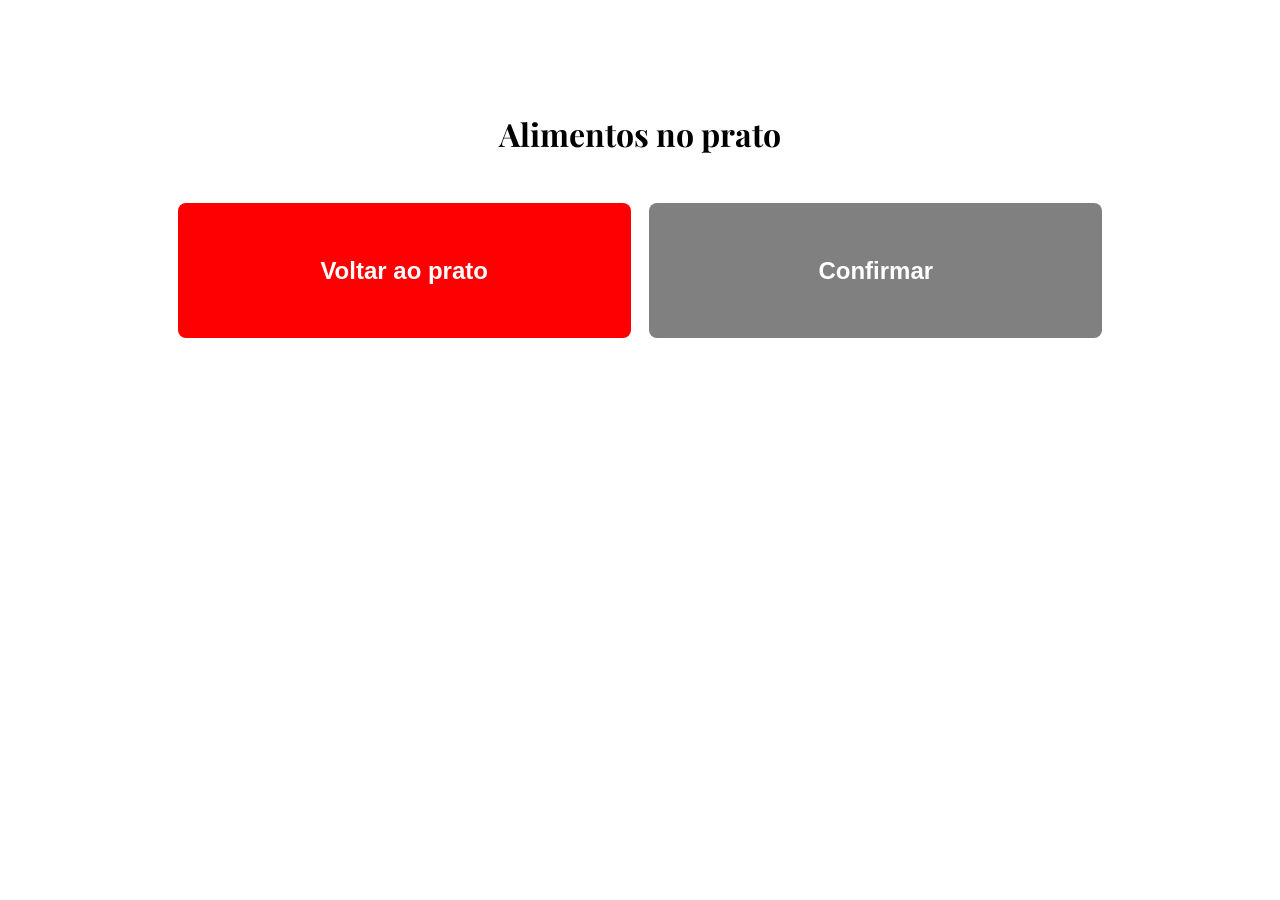
<file: resources/confirmacao.html>
<!DOCTYPE html>
<html lang="pt-br">

<head>
    <link rel="stylesheet"
href="https://cdnjs.cloudflare.com/ajax/libs/font-awesome/6.5.1/css/all.min.css">
    <meta charset="UTF-8">
    <meta name="viewport" content="width=device-width, initial-scale=1.0">
    <title>Informações do Prato</title>
    <link rel="icon" href="../img/logo-certa-.ico" type="image/x-ico">

    <link rel="stylesheet" href="../css/confirmacao.css">
    <script src="../scripts/full-screen.js"></script>

</head>

<body>
    <div id="container">

        <h1>Alimentos no prato</h1>

        <script src="../scripts/confirmação.js"></script>

        <div id="buttons">
            <button id="voltar" onclick="retornarPrato()" type="button">Voltar ao prato</button>
            <button id="confirmar" type="button" onclick="telafinal()">Confirmar</button>
        </div>

    </div>
    
    <script src="../scripts/resultado.js"></script>
</body>

<div id="AvisoOrientacao">
  <div id="cardAviso">
    <img src="../img/RotacioneCelular.gif" alt="Gire o celular">
    <p id="textoAviso">Para melhor experiência<br>vire o seu celular</p>
  </div>
</div>



</html>
</file>
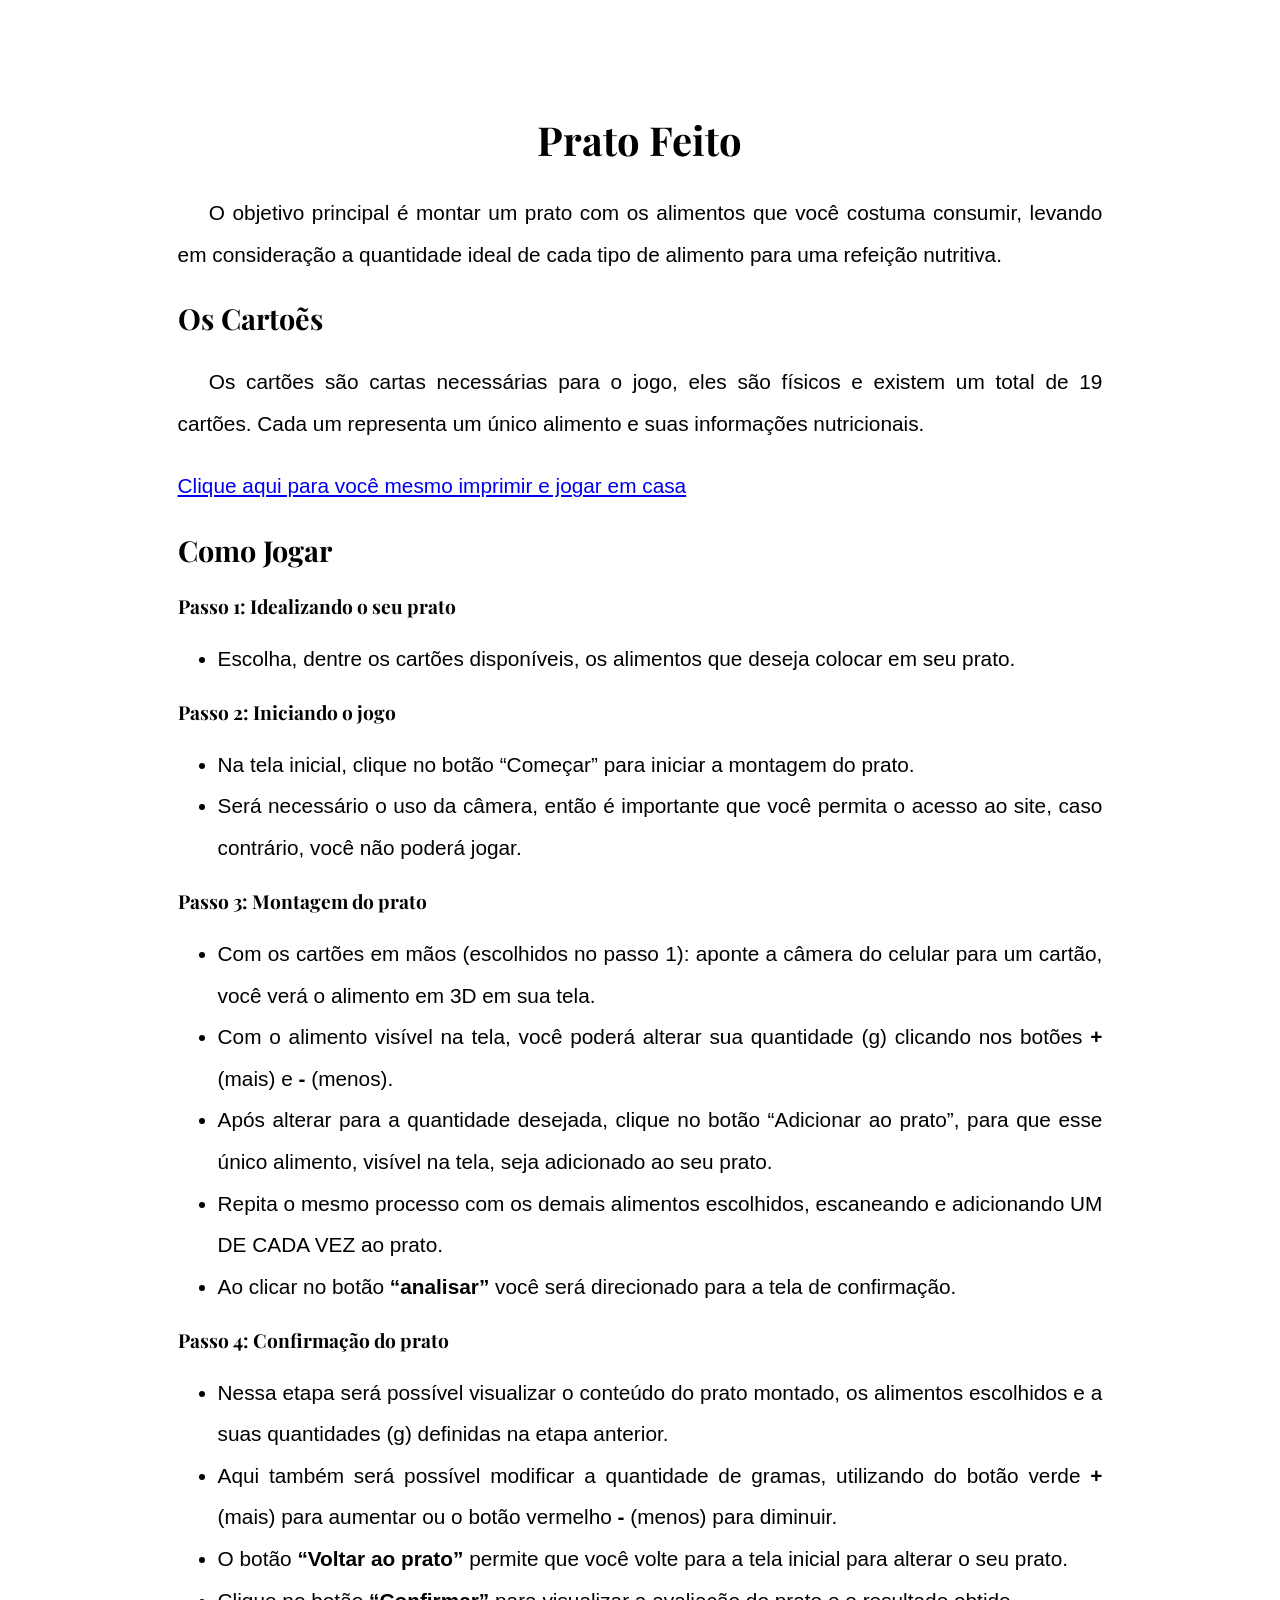
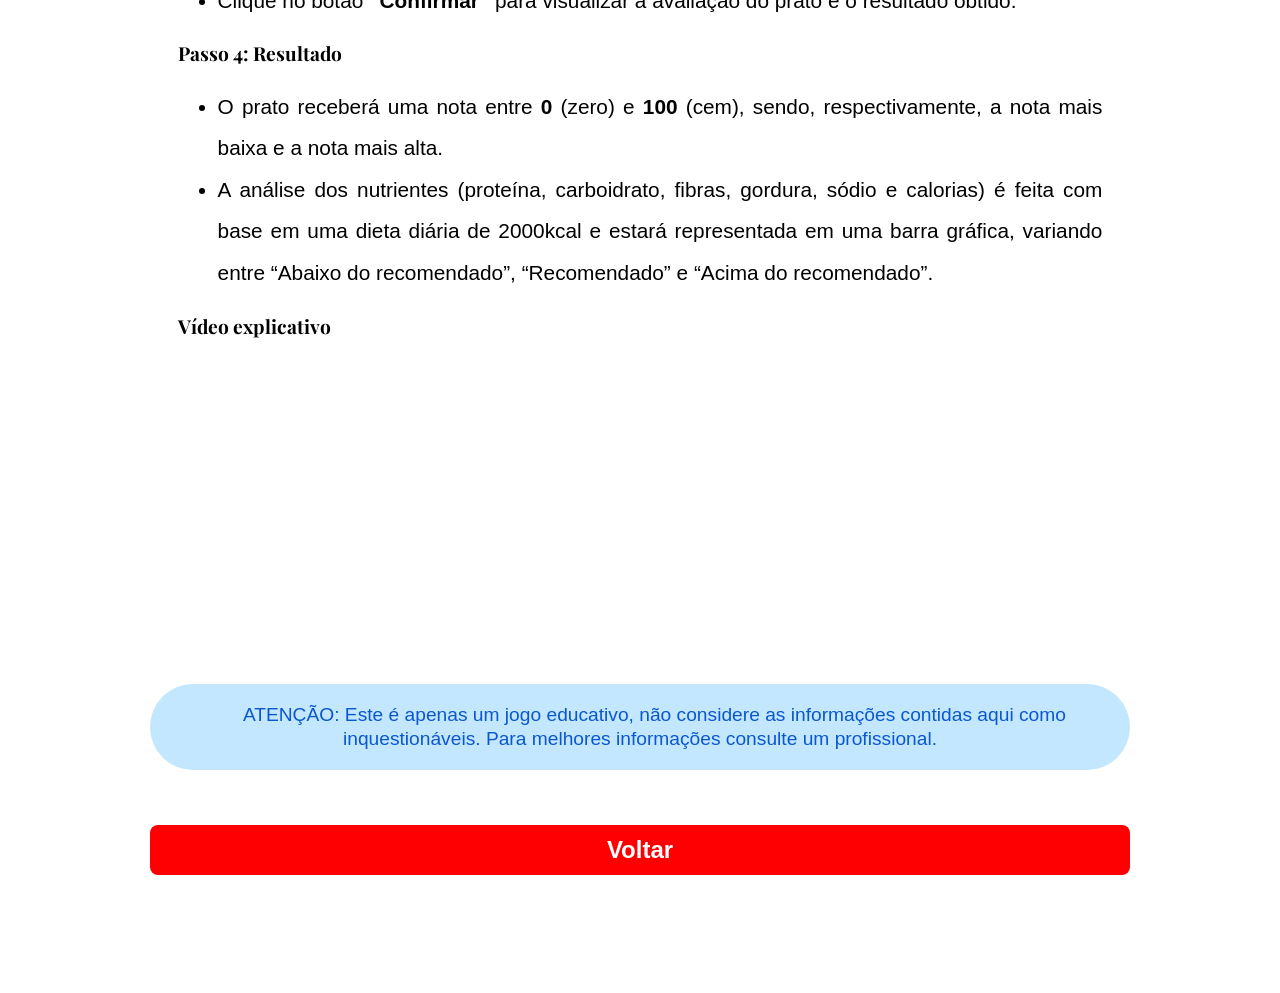
<file: resources/regras.html>
<!DOCTYPE html>
<html lang="en">

<head>
    <meta charset="UTF-8">
    <meta name="viewport" content="width=device-width, initial-scale=1.0">
    <title>Regras Prato Feito</title>
    <link rel="stylesheet" href="../css/regras.css">
    <link rel="icon" href="../img/logo-certa-.ico" type="image/x-ico">

</head>

<body>
    <div class="containeRegras" style="z-index: 2;">

        <div id="regras">
            <h1>Prato Feito</h1>
            <p>
                O objetivo principal é montar um prato com os alimentos que você costuma consumir, levando em
                consideração a quantidade ideal de cada tipo de alimento para uma refeição nutritiva.
            </p>

            <h2>Os Cartoẽs</h2>
            <p>
                Os cartões são cartas necessárias para o jogo, eles são físicos e existem um total de 19 cartões. Cada
                um representa um único alimento e suas informações nutricionais.
            </p>
            <a href="https://raw.githubusercontent.com/talesgrodolfo-ops/reposiitorioModelos_PratoFeito/refs/heads/main/cardsPraoFeito-Impressao.pdf"
                class="button-print">Clique aqui para você mesmo imprimir e jogar em casa</a>

            <h2>Como Jogar</h2>

            <h3>Passo 1: Idealizando o seu prato</h3>
            <ul>
                <li>
                    Escolha, dentre os cartões disponíveis, os alimentos que deseja colocar em seu prato.
                </li>
            </ul>

            <h3> Passo 2: Iniciando o jogo</h3>
            <ul>
                <li>
                    Na tela inicial, clique no botão “Começar” para iniciar a montagem do prato.
                </li>
                <li>
                    Será necessário o uso da câmera, então é importante que você permita o acesso ao site, caso
                    contrário, você não poderá jogar.
                </li>
            </ul>

            <h3>Passo 3: Montagem do prato</h3>
            <ul>
                <li>
                    Com os cartões em mãos (escolhidos no passo 1): aponte a câmera do celular para um cartão, você verá
                    o alimento em 3D em sua tela.
                </li>

                <li>
                    Com o alimento visível na tela, você poderá alterar sua quantidade (g) clicando nos botões
                    <strong>+</strong> (mais) e <strong>-</strong> (menos).
                </li>

                <li>
                    Após alterar para a quantidade desejada, clique no botão “Adicionar ao prato”, para que esse único
                    alimento, visível na tela, seja adicionado ao seu prato.
                </li>
                <li>
                    Repita o mesmo processo com os demais alimentos escolhidos, escaneando e adicionando UM DE CADA VEZ
                    ao prato.
                </li>
                <li>
                    Ao clicar no botão <strong>“analisar”</strong> você será direcionado para a tela de confirmação.
                </li>
            </ul>

            <h3>Passo 4: Confirmação do prato</h3>
            <ul>
                <li>
                    Nessa etapa será possível visualizar o conteúdo do prato montado,
                    os alimentos escolhidos e a suas quantidades (g) definidas na etapa anterior.
                </li>
                <li>
                    Aqui também será possível modificar a quantidade de gramas,
                    utilizando do botão verde <strong>+</strong> (mais) para aumentar ou
                    o botão vermelho <strong>-</strong> (menos) para diminuir.
                </li>
                <li>
                    O botão <strong>“Voltar ao prato”</strong>
                    permite que você volte para a tela inicial para alterar o seu prato.
                </li>
                <li>
                    Clique no botão <strong>“Confirmar”</strong> para visualizar a avaliação do prato e o resultado
                    obtido.
                </li>
            </ul>

            <h3>Passo 4: Resultado</h3>
            <ul>
                <li>
                    O prato receberá uma nota entre <strong>0</strong> (zero) e <strong>100</strong> (cem),
                    sendo, respectivamente, a nota mais baixa e a nota mais alta.
                </li>
                <li>
                    A análise dos nutrientes (proteína, carboidrato, fibras, gordura, sódio e calorias) é feita com base
                    em uma dieta diária de 2000kcal e estará representada em uma barra gráfica,
                    variando entre “Abaixo do recomendado”, “Recomendado” e “Acima do recomendado”.
                </li>

            </ul>
            <h3>Vídeo explicativo</h3>
            <iframe src="https://www.youtube.com/embed/nVzyPsrhGxQ?si=30NdeNcQafE-rGNv"
                title="YouTube video player" frameborder="0"
                allow="accelerometer; autoplay; clipboard-write; encrypted-media; gyroscope; picture-in-picture; web-share"
                referrerpolicy="strict-origin-when-cross-origin" allowfullscreen>
            </iframe>

        </div>

        <div class="avisoResp">
            <p>ATENÇÃO: Este é apenas um jogo educativo, não considere as informações contidas aqui como
                inquestionáveis. Para melhores informações consulte um profissional.</p>
        </div>

        <button id="voltar">Voltar</button>
    </div>
    <script src="../scripts/full-screen.js" defer></script>

</body>

</html>
</file>
<file: css/confirmacao.css>
@import url('https://fonts.googleapis.com/css2?family=Playfair+Display:ital,wght@0,400..900;1,400..900&display=swap');

body {
    margin: 0;
    padding: 0;

    background-image: url("https://malu70.github.io/mindAR/img/xadVerde.png");

    display: flex;
    justify-content: center;
    align-items: center;
    height: auto;
}

#container {
    background-color: white;
    width: 85vw;
    height: auto;

    border-radius: 1.5rem;

    display: flex;
    flex-direction: column;
    align-items: center;

    padding: 3rem 0;
    gap: 1rem;

    margin: 4rem 0;
}

h1 {
    font-family: "Playfair Display", serif;
    margin: 0;
    margin-bottom: 1rem;
}

.alimento {
    width: 85%;
    height: 9vw;
    background-color: #fff;
    border-radius: .8rem;

    display: flex;
    align-items: center;
    justify-content: space-between;

    box-shadow: 0 0 15px 0 hsla(0, 0%, 0%, 0.25);
    position: relative;
}

.alimento img {
    width: 28%;
    height: 80%;
    border-radius: 50%;
    margin-right: 20px;

    object-fit: cover;
}

.bloc1 {
    display: flex;
    align-items: center;

    width: 36%;
    height: 100%;

    font-family: "Inter", sans-serif;

    margin-left: 5%;
}

h3 {
    font-size: 1.1rem;
    font-weight: 100;
}

h4 {
    font-size: .8rem;
    font-weight: 100;
    color: hsla(0, 0%, 0%, 0.8);
}

p {
    width: 54%;

    text-align: center;
    font-family: "Inter", sans-serif;
    font-size: 1.5rem;
}

#imgAlimento {
    border-radius: 50%;
}

h3,
h4 {
    margin: 0;
}

#buttons {
    width: 85%;
    height: 15vh;
    margin-top: 1rem;

    display: flex;
    justify-content: space-between;
}

button {
    width: 49%;

    font-size: 1.5rem;
    color: white;
    font-weight: bold;

    border-radius: .5rem;
    border: none;
}

#voltar, .botaoDiminuir {
    background-color: #FF0002;
    transition: 0.3s;
}

#confirmar, .botAumentar {
    background-color: #20A200;
    transition: 0.3;
}

#voltar:hover {
    background-color: #5a0002;
    cursor: pointer;
}

#confirmar:hover{
    background-color: #197200;
    cursor: pointer;
}

.blocPesos {
    display: flex;
    width: 28%;
    align-items: center;
    justify-content: space-around;

    margin-right: 2%;

}

.botaoDiminuir, .botAumentar {
    width: 28%;
    height: 50%;
}

.botaoRemover {
    padding: 0;

    color: red;

    background-color: white;

}

.botaoRemover:hover {
    transform: scale(1.1);
}

#AvisoOrientacao {
  display: none;
  position: fixed;
  inset: 0;
  z-index: 99999;
  background-image: url("https://malu70.github.io/mindAR/img/xadVerde.png");
  justify-content: center;
  align-items: center;
}

#cardAviso {
  background-color: white;
  border-radius: 1.5rem;
  width: 85vw;
  max-width: 420px;
  padding: 48px 32px 40px;
  display: flex;
  flex-direction: column;
  align-items: center;
  justify-content: center;
}

#textoAviso {
  font-family: 'Playfair Display', serif;
  font-size: 1.3rem;
  font-weight: 700;
  color: #111;
  text-align: center;
  line-height: 1.6;
  margin: 0;
}

@media screen and (orientation: portrait) and (max-width: 768px) {
  #AvisoOrientacao {
    display: flex;
  }
}
</file>
<file: css/regras.css>
@import url('https://fonts.googleapis.com/css2?family=Playfair+Display:ital,wght@0,400..900;1,400..900&display=swap');

body {
    margin: 0;
    padding: 0;

    background-image: url("https://malu70.github.io/mindAR/img/xadVerde.png");

    display: flex;
    justify-content: center;
    align-items: center;
    height: auto;
}

.containeRegras {
    background-color: white;
    width: 85vw;
    height: auto;
    margin: 5% 0;

    display: flex;
    justify-content: center;
    align-items: center;
    flex-direction: column;

    border-radius: 1.5rem;
}

#regras {
    width: 85%;

    margin: 2% 0;
}

h1 {
    font-size: 2.5rem;
    font-family: "Playfair Display", serif;
    text-align: center;
}

h2 {
    font-size: 1.8rem;
    font-family: "Playfair Display", serif;
}

h3 {
    font-size: 1.2rem;
    font-family: "Playfair Display", serif;
}

p, a,
ul li {
    font-family: "Inter", sans-serif;
    font-size: 1.3rem;
    line-height: 2.6rem;
    text-align: justify;
}

p {
    text-indent: 1.5em
}

#voltar {
    width: 90%;
    height: 8vh;
    margin-top: 1rem;

    margin: 5% 0;

}

button {
    width: 96%;

    font-size: 1.5rem;
    color: white;
    font-weight: bold;

    border-radius: .5rem;
    border: none;
}

#voltar {
    background-color: #FF0002;
    transition: 0.3s;
    height: 50px;
}

#voltar:hover {
    background-color: #5a0002;
    cursor: pointer;
}

.avisoResp {
    background-color: #c2e7ff;
    border-radius: 50px;
    width: 90%;
    display: flex;
    justify-content: center;

    padding: 0;

}

.avisoResp p {
    font-size: 1.2rem;
    line-height: 1.5rem;
    color: #0b57d0;
    text-align: center;
    
    width: 90%;

}

iframe {
    width: 100%;
    height: 300px;
}
</file>
